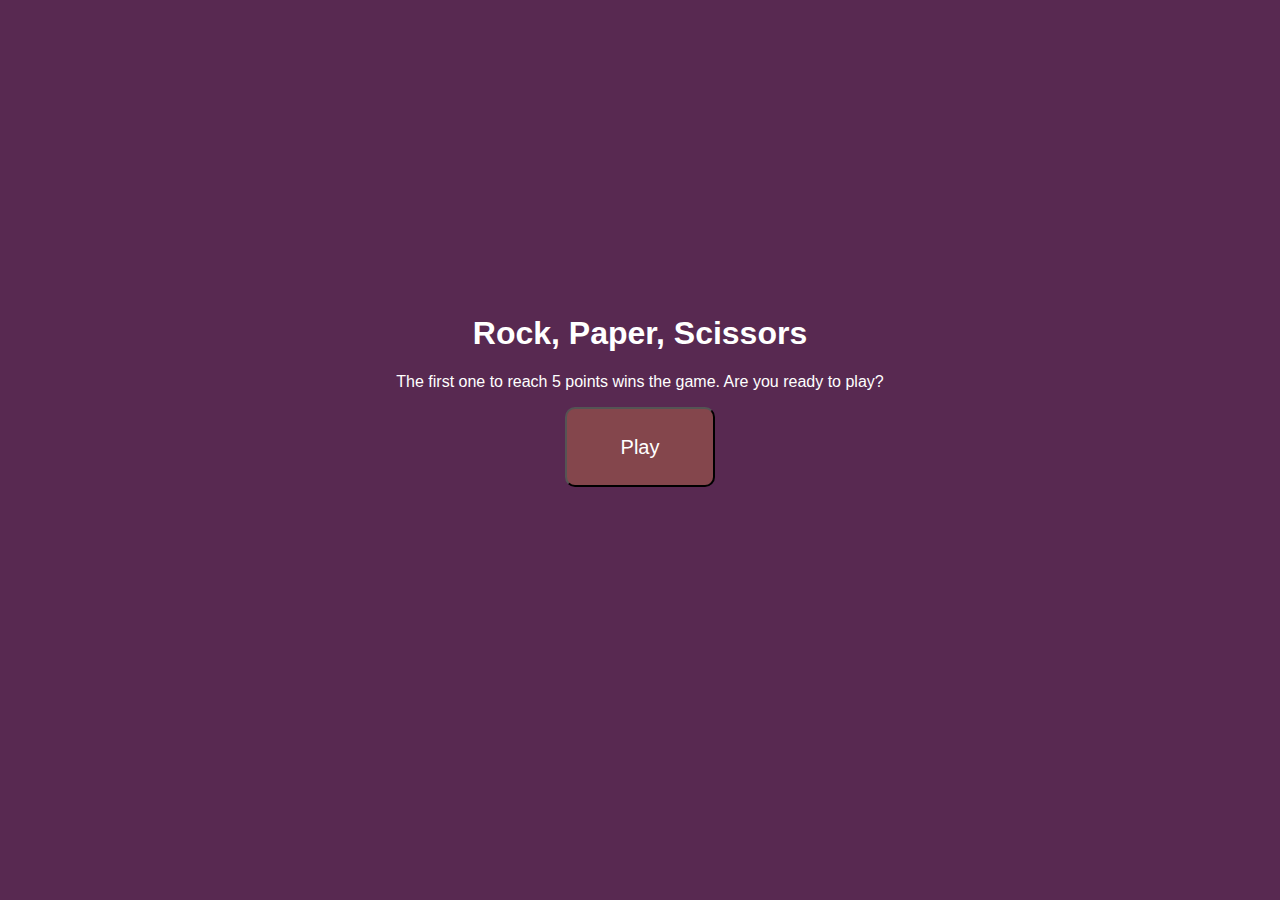
<file: index.html>
<!DOCTYPE html>
<html>
    <head>
        <link rel="stylesheet" href="style.css">
        <link rel="stylesheet" href="https://use.fontawesome.com/releases/v5.12.1/css/all.css" crossorigin="anonymous">
    </head>
    <body>
        <h1>Rock, Paper, Scissors</h1>
        
        <p id="instructions">The first one to reach 5 points wins the game. Are you ready to play?</p>

        <button id="start">Play</button>
        
        <div id="scoreboard">
            <div id="player">
                <p>You</p>
                <p class="score">0</p>
            </div>
            <div id="result"></div>
            <div id="computer">
                <p>Computer</p>
                <p class="score">0</p>
            </div>
        </div>
        
        <div id ="selection-container">
            <div id="player-selection">
                <p>You played:</p>
                <p class="selection"></p>
            </div>
            <div id="selections">
                <button id="Rock">
                    <i class="fas fa-hand-rock"></i><br>
                    Rock
                </button>
                <button id="Paper">
                    <i class="fas fa-hand-paper"></i><br>
                    Paper
                </button>
                <button id="Scissors">
                    <i class="fas fa-hand-scissors"></i><br>
                    Scissors
                </button>
            </div>
            <div id="computer-selection">
                <p>Computer played:</p>
                <p class="selection"></p>
            </div>
        </div>
        
        <button id="reset">Play Again</button>

        <script src="script.js"></script>

    </body>
</html>
</file>
<file: style.css>
body {
    font-family: Arial, Helvetica, sans-serif;
    text-align: center;
    background-color: rgb(88, 41, 81);
    color: white;
}

button {
    outline: none;
}

h1 {
    margin-top: 35vh;
}

#scoreboard {
    display: none;
    justify-content: space-evenly;
    border: 1px solid grey;
    border-radius: 10px;
    background-image: linear-gradient(to bottom right, rgb(243, 161, 239), rgb(141, 47, 133), rgb(243, 161, 239));
}

#player, #computer {
    border-radius: 10px;
    background-color: rgba(141, 75, 75, 0.849);
    width: 100px;
    margin: 15px 10px;
}

#result {
    align-self: center;
    border-radius: 10px;
    background-color: rgba(141, 75, 75, 0.849);
    width: 270px;
    height: 40px;
    padding-top: 20px;
}

.score {
    font-weight: bold;
    font-size: 25px;
}

#selection-container {
    display: none;
    justify-content: space-evenly;
    align-items: center;
    margin-top: 30px;
    margin-bottom: 45px;
}

#selections button {
    border-radius: 50%;
    height: 120px;
    width: 120px;
    font-weight: bold;
    margin: 5px;
    background-color: rgb(199, 164, 164);
}

.fa-hand-rock, .fa-hand-paper, .fa-hand-scissors {
    font-size: 40px;
    margin-bottom: 10px;
}

.selection {
    font-weight: bold;
    font-size: 20px;
}

#player-selection, #computer-selection {
    width: 150px;
    height: 100px;
    border: 1px solid grey;
    padding: 15px;
    border-radius: 10px;
    background-color: rgba(141, 75, 75, 0.849);
    visibility: hidden;
}

#reset, #start {
    border-radius: 10px;
    height: 80px;
    width: 150px;
    font-size: 20px;
    margin-right: auto;
    margin-left: auto;
    background-color: rgba(141, 75, 75, 0.849);
    color: white;
}

#reset {
    display: none;
}
</file>
